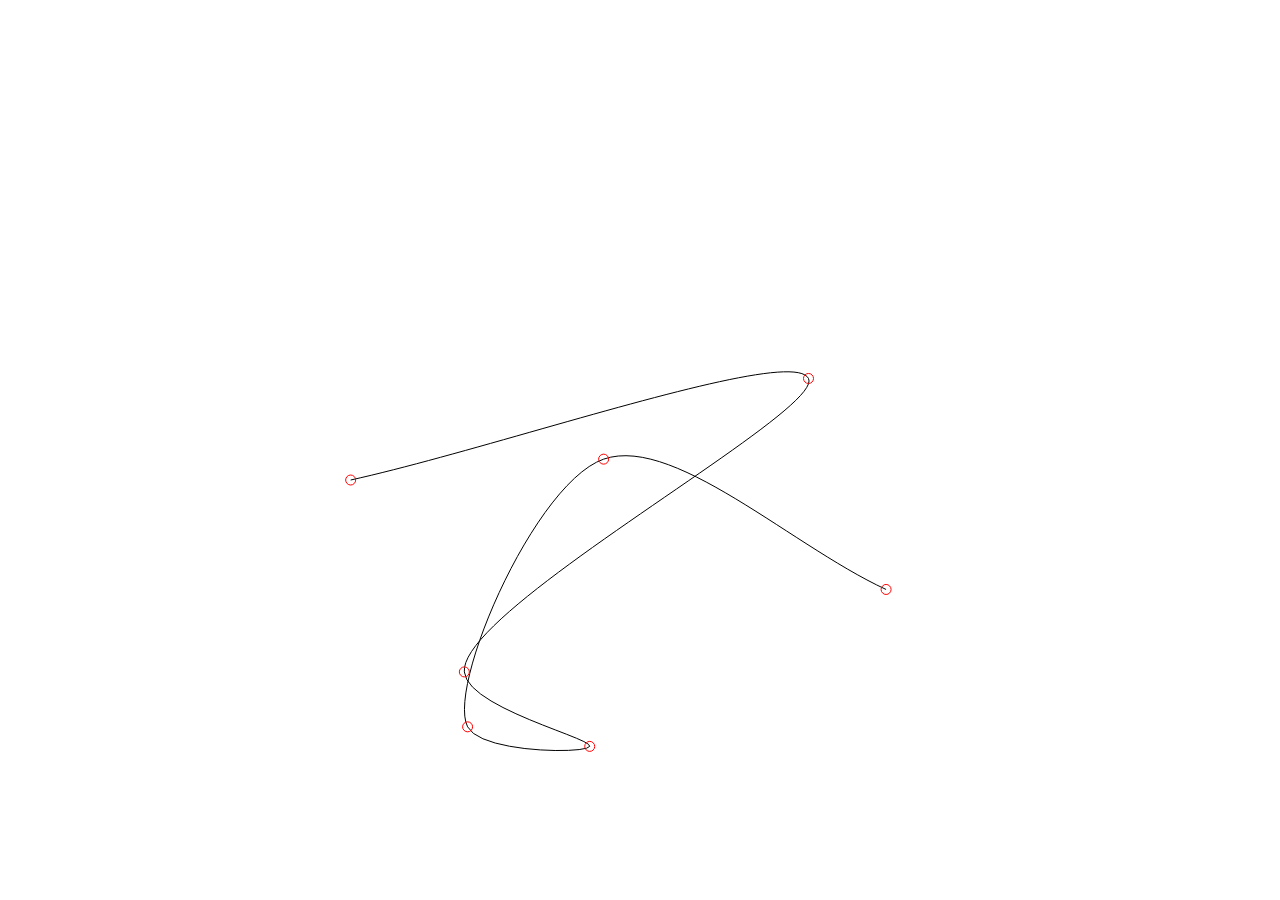
<file: client/js/catmull-rom-spline/index.html>
<!DOCTYPE html>
<html>
	<head>
		<script type="text/javascript" src="catmull-rom-spline.js"></script>
		<script type="text/javascript">
		function test_catmull_spline() {
			// set up the test canvas
			var canvas = document.getElementById("canvas"),
				ctx = canvas.getContext("2d"),
				i = 7,
				vertices = new Array(i),
				x, y;
			
			// create a bunch of random points in a circle
			while(i) {
				do {
					x = Math.random() - 0.5;
					y = Math.random() - 0.5;
				} while(x * x + y * y > 0.25);
				
				x = (x * 0.96875 + 0.5) * canvas.width;
				y = (y * 0.96875 + 0.5) * canvas.height;
				
				vertices[--i] = {"X": x, "Y": y};
			}
					
			// log what we are working with
			window.vertices = vertices;
			console.log("vertices:");
			console.log(vertices);
			
			// start timing
			console.time("spline");
			
			// find the spline points
			var spline_vertices = catmull_rom_spline().interpolate(vertices, 10, "centripetal");
			console.timeEnd("spline");
			
			console.log(spline_vertices);
			
			// now draw the spline
			ctx.strokeStyle = "#000";
			ctx.lineWidth = 1;
			ctx.beginPath();
			ctx.moveTo(spline_vertices[0].X, spline_vertices[0].Y);
			for (var i=0; i<spline_vertices.length; i++) {
				ctx.lineTo(spline_vertices[i].X, spline_vertices[i].Y);
			}
			ctx.moveTo(spline_vertices[0].X, spline_vertices[0].Y);
			ctx.closePath();
			ctx.stroke();
			
			// draw the points as circles
			ctx.strokeStyle = "#f00";
			for (var i=0; i<vertices.length; i++) {
				ctx.beginPath();
				ctx.arc(vertices[i].X, vertices[i].Y, 5, 0, Math.PI * 2, false);
				ctx.closePath();
				ctx.stroke();
			}
		}
		</script>
	</head>

	<body onload="test_catmull_spline();">
		<canvas id="canvas" width="800" height="800" style="margin-left: auto; margin-right: auto; display: block;"></canvas>
	</body>
</html>
</file>
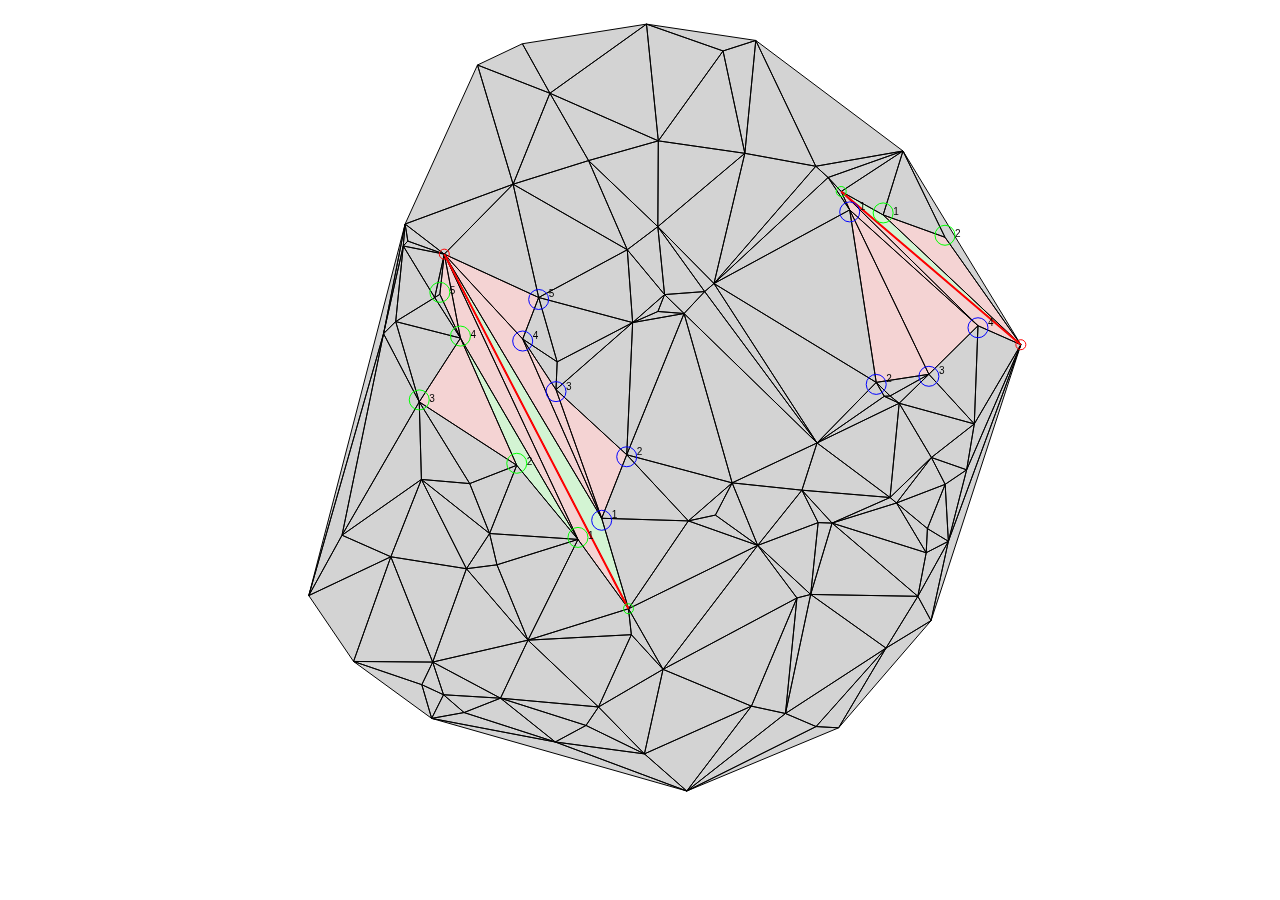
<file: client/js/lib/delaunay/index.html>
<!DOCTYPE html>
<html>
	<head>
		<script type="text/javascript" src="delaunay.js"></script>
		<script type="text/javascript">
		function test_delaunay() {
			// set up the test canvas
			var canvas = document.getElementById("canvas"),
				ctx = canvas.getContext("2d"),
				i = 100,
				vertices = new Array(i),
				x, y;
			
			// create a bunch of random points in a circle
			while(i) {
				do {
					x = Math.random() - 0.5;
					y = Math.random() - 0.5;
				} while(x * x + y * y > 0.25);
				
				x = (x * 0.96875 + 0.5) * canvas.width;
				y = (y * 0.96875 + 0.5) * canvas.height;
				
				vertices[--i] = {x: x, y: y};
			}
			
			// create some random constraint edges
			var NUM_EDGES = 2;
			var edges = [];
			for (var i=0; i<NUM_EDGES; i++) {
				edges.push([
					vertices[Math.floor(Math.random() * vertices.length)],
					vertices[Math.floor(Math.random() * vertices.length)]
				]);
			}
			
			/*if (bad_data) {
				edges = bad_data.edges;
				for (var i=0; i<bad_data.vertices.length; i++) {
					vertices[i] = {"x": bad_data.vertices[i].x, "y": bad_data.vertices[i].y};
				}
			}*/
			
			// log what we are working with
			window.vertices = vertices;
			window.edges = edges;
			console.log("vertices:");
			console.log(vertices);
			console.log("edges:");
			console.log(edges);
			
			// start timing
			console.time("both");
			
			// do the actual triangulation to create a mesh
			console.time("triangulate");
			var triangles = delaunay_triangulate(vertices);
			console.timeEnd("triangulate");
			
			// constrain the triangulation to our new edges
			console.time("constrain");
			try {
				var triangles = delaunay_constrain(vertices, edges, triangles);
			} catch (e) {
				alert(e);
				console.log(e);
			}
			console.timeEnd("constrain");
			
			// done timing
			console.timeEnd("both");
			
			// now draw the triangles
			i = triangles.length;
			while(i) {
				ctx.beginPath();
				var tri = triangles[--i];
				ctx.strokeStyle = "#000"
				ctx.lineWidth = 1;
				ctx.fillStyle = "rgba(33,33,33,0.2)"
				if (tri.edge_conflict) {
					ctx.strokeStyle = "#f00"
					ctx.lineWidth = 2;
				}
				if (tri.added) {
					//ctx.strokeStyle = "#0f0"
					//ctx.lineWidth = 1;
					ctx.strokeStyle = "#000"
					ctx.lineWidth = 1;
					// ctx.arc(tri.x, tri.y, Math.sqrt(tri.r), 0, Math.PI * 2);
					ctx.fillStyle = "rgba(200,33,33,0.2)"
				}
				if (tri.forced) {
					ctx.fillStyle = "rgba(33,200,33,0.2)"
				}
				ctx.moveTo(tri.a.x, tri.a.y);
				ctx.lineTo(tri.b.x, tri.b.y);
				ctx.lineTo(tri.c.x, tri.c.y);
				ctx.closePath();
				ctx.fill();
				ctx.stroke();
			}
			
			// now draw the constraint edge lines
			i = edges.length;
			while(i) {
				var edge = edges[--i];
				// draw the edge lines in red
				ctx.strokeStyle = "rgb(255,0,0)";
				ctx.lineWidth = 2;
				ctx.beginPath();
				ctx.moveTo(edge[0].x, edge[0].y);
				ctx.lineTo(edge[1].x, edge[1].y);
				ctx.closePath();
				ctx.stroke();
				// draw the start of the edge
				ctx.lineWidth = 1;
				ctx.beginPath();
				ctx.arc(edge[1].x, edge[1].y, 5, 0, Math.PI * 2);
				ctx.closePath();
				ctx.stroke();
				// draw the end of the edge
				ctx.strokeStyle = "rgb(0,255,0)";
				ctx.beginPath();
				ctx.arc(edge[0].x, edge[0].y, 5, 0, Math.PI * 2);
				ctx.closePath();				
				ctx.stroke();
			}
			
			// now draw poly points
			ctx.fillStyle = "#000"
			for (var p=0; p<vertices.length; p++) {
				if (vertices[p]["is_poly"]) {
					ctx.lineWidth = 1;
					ctx.strokeStyle = vertices[p]["poly_l"] ? "rgb(0,0,255)" : "rgb(0,255,0)";
					ctx.beginPath();
					ctx.arc(vertices[p].x, vertices[p].y + (vertices[p]["poly_l"] ? 2 : -2), 10, 0, Math.PI * 2);
					ctx.fillText(vertices[p]["poly_l"] || vertices[p]["poly_u"], vertices[p].x + 10, vertices[p].y);
					ctx.closePath();				
					ctx.stroke();
				};
			}
		}
		</script>
	</head>

	<body onload="test_delaunay();">
		<canvas id="canvas" width="800" height="800" style="margin-left: auto; margin-right: auto; display: block;"></canvas>
	</body>
</html>
</file>
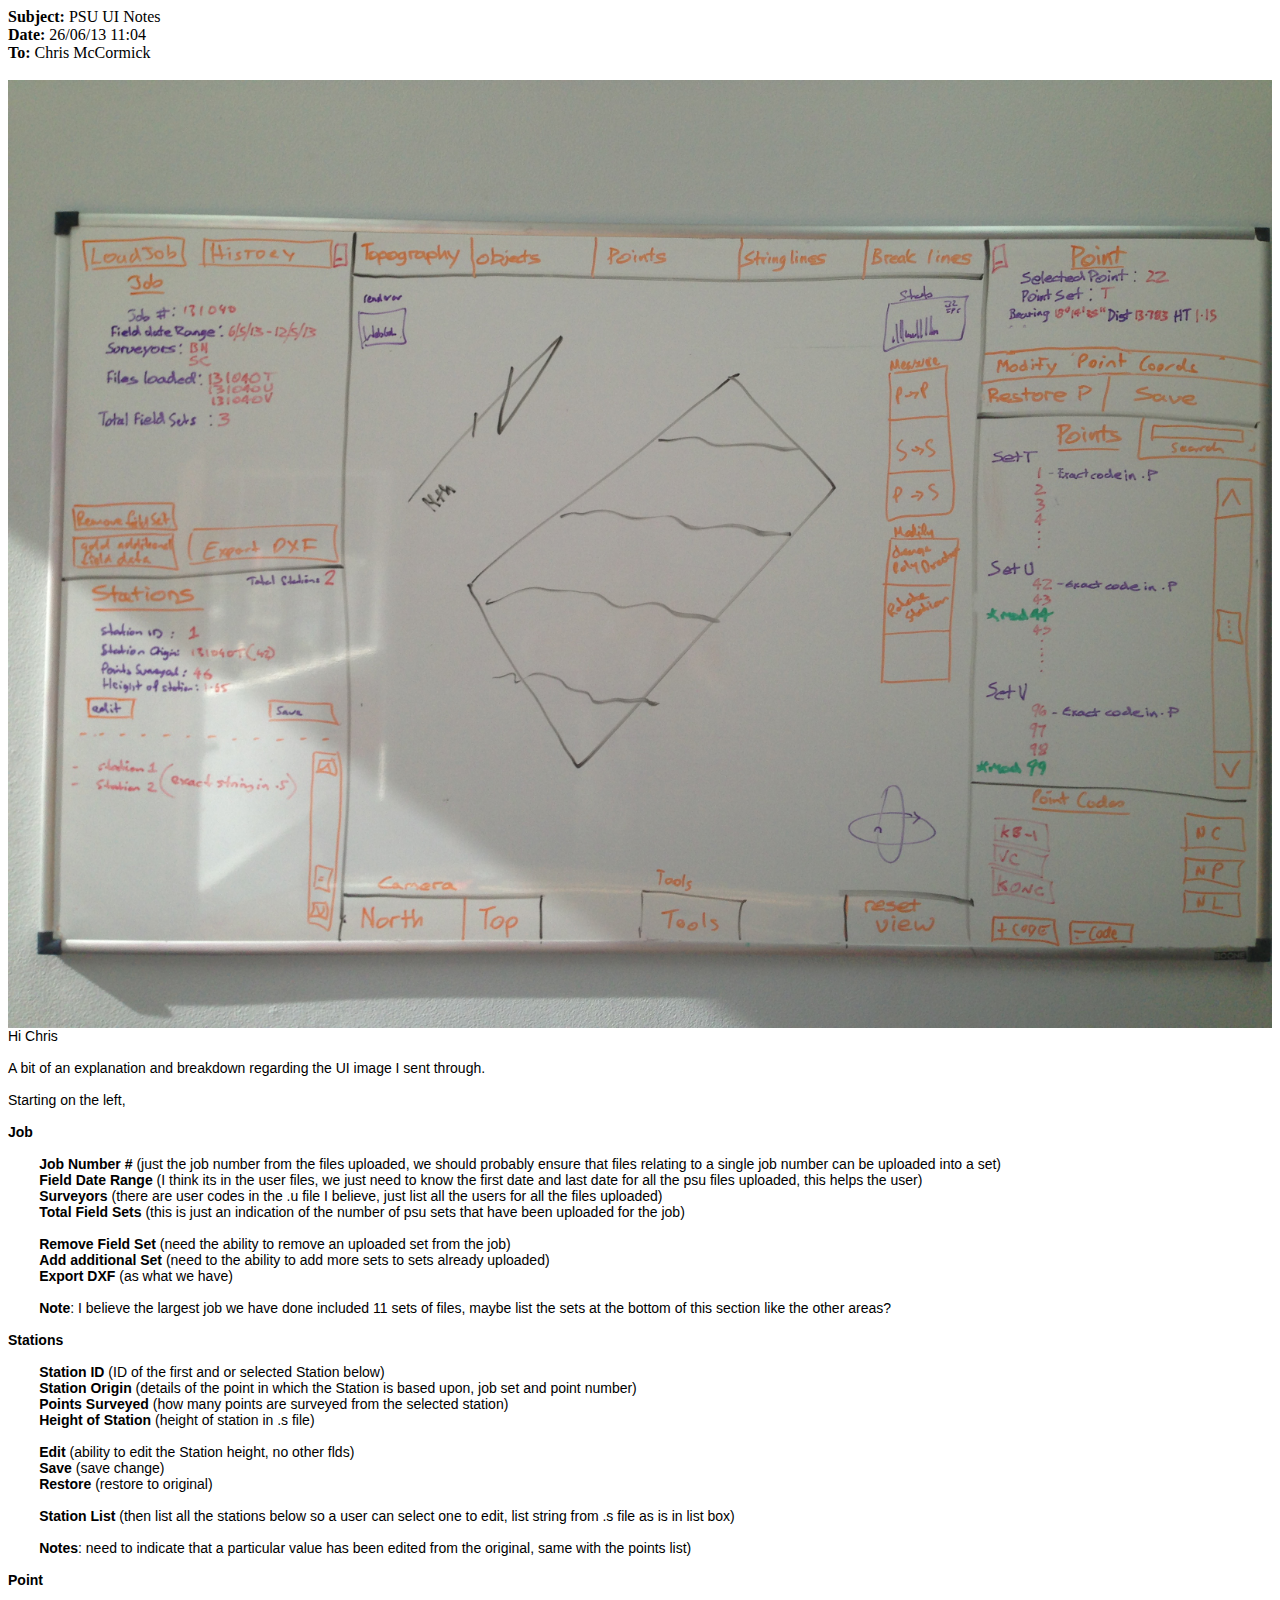
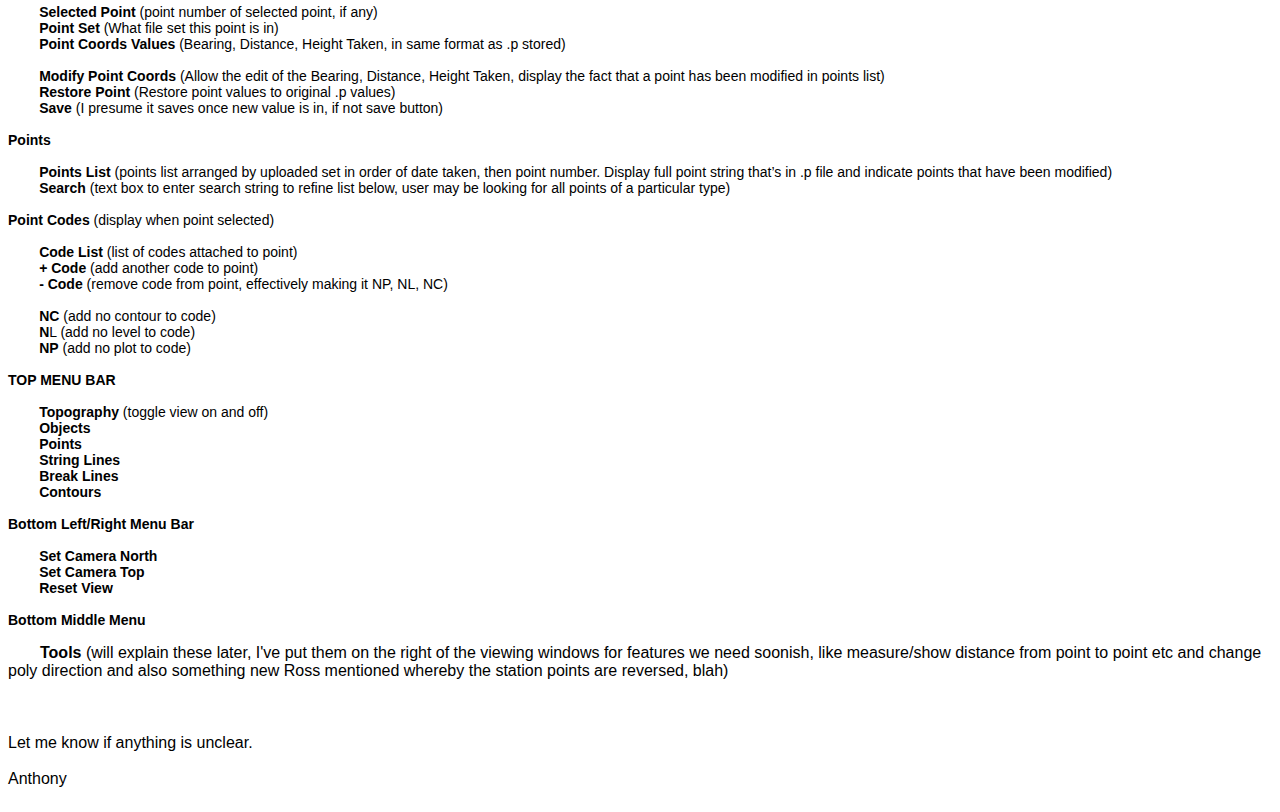
<file: documentation/spec/26-06-2013-PSU-UI-Notes.html>
<html>
<head><meta http-equiv="Content-Type" content="text/html; charset=UTF-8" />
<title>PSU UI Notes</title>
<link rel="important stylesheet" href="">
<style>div.headerdisplayname {font-weight:bold;}</style></head>
<body>
<table border=0 cellspacing=0 cellpadding=0 width="100%" class="header-part1"><tr><td><div class="headerdisplayname" style="display:inline;">Subject: </div>PSU UI Notes</td></tr><tr><td><div class="headerdisplayname" style="display:inline;">Date: </div>26/06/13 11:04</td></tr></table><table border=0 cellspacing=0 cellpadding=0 width="100%" class="header-part2"><tr><td><div class="headerdisplayname" style="display:inline;">To: </div>Chris McCormick</td></tr></table><br>
<img src='26-06-2013.jpg' width="100%"><br/>
<div class="moz-text-html"  lang="x-western"><html><head></head><body style="word-wrap: break-word; -webkit-nbsp-mode: space; -webkit-line-break: after-white-space; "><div style="color: rgb(0, 0, 0); font-family: Calibri, sans-serif; font-size: 14px; ">Hi Chris</div><div style="color: rgb(0, 0, 0); font-family: Calibri, sans-serif; font-size: 14px; "><br></div><div style="color: rgb(0, 0, 0); font-family: Calibri, sans-serif; font-size: 14px; ">A bit of an explanation and breakdown regarding the UI image I sent through.</div><div style="color: rgb(0, 0, 0); font-family: Calibri, sans-serif; font-size: 14px; "><br></div><div style="color: rgb(0, 0, 0); font-family: Calibri, sans-serif; font-size: 14px; ">Starting on the left,</div><div style="color: rgb(0, 0, 0); font-family: Calibri, sans-serif; font-size: 14px; "><br></div><div style="color: rgb(0, 0, 0); font-family: Calibri, sans-serif; font-size: 14px; "><b>Job</b></div><div style="color: rgb(0, 0, 0); font-family: Calibri, sans-serif; font-size: 14px; "><br></div><div style="color: rgb(0, 0, 0); font-family: Calibri, sans-serif; font-size: 14px; "><span class="Apple-tab-span" style="white-space:pre">	</span><b>Job Number # </b>(just the job number from the files uploaded, we should probably ensure that files relating to a single job number can be uploaded into a set)</div><div style="color: rgb(0, 0, 0); font-family: Calibri, sans-serif; font-size: 14px; "><span class="Apple-tab-span" style="white-space:pre">	</span><b>Field Date Range</b> (I think its in the user files, we just need to know the first date and last date for all the psu files uploaded, this helps the user)</div><div style="color: rgb(0, 0, 0); font-family: Calibri, sans-serif; font-size: 14px; "><span class="Apple-tab-span" style="white-space:pre">	</span><b>Surveyors</b> (there are user codes in the .u file I believe, just list all the users for all the files uploaded)</div><div style="color: rgb(0, 0, 0); font-family: Calibri, sans-serif; font-size: 14px; "><span class="Apple-tab-span" style="white-space:pre">	</span><b>Total Field Sets</b> (this is just an indication of the number of psu sets that have been uploaded for the job)</div><div style="color: rgb(0, 0, 0); font-family: Calibri, sans-serif; font-size: 14px; "><br></div><div style="color: rgb(0, 0, 0); font-family: Calibri, sans-serif; font-size: 14px; "><span class="Apple-tab-span" style="white-space:pre">	</span><b>Remove Field Set</b> (need the ability to remove an uploaded set from the job)</div><div style="color: rgb(0, 0, 0); font-family: Calibri, sans-serif; font-size: 14px; "><span class="Apple-tab-span" style="white-space:pre">	</span><b>Add additional Set</b> (need to the ability to add more sets to sets already uploaded)</div><div style="color: rgb(0, 0, 0); font-family: Calibri, sans-serif; font-size: 14px; "><span class="Apple-tab-span" style="white-space:pre">	</span><b>Export DXF </b>(as what we have)</div><div style="color: rgb(0, 0, 0); font-family: Calibri, sans-serif; font-size: 14px; "><br></div><div style="color: rgb(0, 0, 0); font-family: Calibri, sans-serif; font-size: 14px; "><span class="Apple-tab-span" style="white-space:pre">	</span><b>Note</b>: I believe the largest job we have done included 11 sets of files, maybe list the sets at the bottom of this section like the other areas?</div><div style="color: rgb(0, 0, 0); font-family: Calibri, sans-serif; font-size: 14px; "><br></div><div style="color: rgb(0, 0, 0); font-family: Calibri, sans-serif; font-size: 14px; "><b>Stations</b></div><div style="color: rgb(0, 0, 0); font-family: Calibri, sans-serif; font-size: 14px; "><br></div><div style="color: rgb(0, 0, 0); font-family: Calibri, sans-serif; font-size: 14px; "><span class="Apple-tab-span" style="white-space:pre">	</span><b>Station ID</b> (ID of the first and or selected Station below)</div><div style="color: rgb(0, 0, 0); font-family: Calibri, sans-serif; font-size: 14px; "><span class="Apple-tab-span" style="white-space:pre">	</span><b>Station Origin</b> (details of the point in which the Station is based upon, job set and point number)</div><div style="color: rgb(0, 0, 0); font-family: Calibri, sans-serif; font-size: 14px; "><span class="Apple-tab-span" style="white-space:pre">	</span><b>Points Surveyed</b> (how many points are surveyed from the selected station)</div><div style="color: rgb(0, 0, 0); font-family: Calibri, sans-serif; font-size: 14px; "><span class="Apple-tab-span" style="white-space:pre">	</span><b>Height of Station</b> (height of station in .s file)</div><div style="color: rgb(0, 0, 0); font-family: Calibri, sans-serif; font-size: 14px; "><br></div><div style="color: rgb(0, 0, 0); font-family: Calibri, sans-serif; font-size: 14px; "><span class="Apple-tab-span" style="white-space:pre">	</span><b>Edit</b> (ability to edit the Station height, no other flds)</div><div style="color: rgb(0, 0, 0); font-family: Calibri, sans-serif; font-size: 14px; "><span class="Apple-tab-span" style="white-space:pre">	</span><b>Save</b> (save change)</div><div style="color: rgb(0, 0, 0); font-family: Calibri, sans-serif; font-size: 14px; "><span class="Apple-tab-span" style="white-space:pre">	</span><b>Restore</b> (restore to original)</div><div style="color: rgb(0, 0, 0); font-family: Calibri, sans-serif; font-size: 14px; "><br></div><div style="color: rgb(0, 0, 0); font-family: Calibri, sans-serif; font-size: 14px; "><span class="Apple-tab-span" style="white-space:pre">	</span><b>Station List</b> (then list all the stations below so a user can select one to edit, list string from .s file as is in list box)</div><div style="color: rgb(0, 0, 0); font-family: Calibri, sans-serif; font-size: 14px; "><br></div><div style="color: rgb(0, 0, 0); font-family: Calibri, sans-serif; font-size: 14px; "><span class="Apple-tab-span" style="white-space:pre">	</span><b>Notes</b>: need to indicate that a particular value has been edited from the original, same with the points list)</div><div style="color: rgb(0, 0, 0); font-family: Calibri, sans-serif; font-size: 14px; "><br></div><div style="color: rgb(0, 0, 0); font-family: Calibri, sans-serif; font-size: 14px; "><b>Point</b></div><div style="color: rgb(0, 0, 0); font-family: Calibri, sans-serif; font-size: 14px; "><b><br></b></div><div style="color: rgb(0, 0, 0); font-family: Calibri, sans-serif; font-size: 14px; "><b><span class="Apple-tab-span" style="white-space:pre">	</span>Selected Point </b>(point number of selected point, if any)</div><div style="color: rgb(0, 0, 0); font-family: Calibri, sans-serif; font-size: 14px; "><span class="Apple-tab-span" style="white-space:pre">	</span><b>Point Set</b> (What file set this point is in)</div><div style="color: rgb(0, 0, 0); font-family: Calibri, sans-serif; font-size: 14px; "><span class="Apple-tab-span" style="white-space:pre">	</span><b>Point Coords Values</b> (Bearing, Distance, Height Taken, in same format as .p stored)</div><div style="color: rgb(0, 0, 0); font-family: Calibri, sans-serif; font-size: 14px; "><br></div><div style="color: rgb(0, 0, 0); font-family: Calibri, sans-serif; font-size: 14px; "><span class="Apple-tab-span" style="white-space:pre">	</span><b>Modify Point Coords </b>(Allow the edit of the&nbsp;Bearing, Distance, Height Taken, display the fact that a point has been modified in points list)</div><div style="color: rgb(0, 0, 0); font-family: Calibri, sans-serif; font-size: 14px; "><span class="Apple-tab-span" style="white-space:pre">	</span><b>Restore Point </b>(Restore point values to original .p values)</div><div style="color: rgb(0, 0, 0); font-family: Calibri, sans-serif; font-size: 14px; "><span class="Apple-tab-span" style="white-space:pre">	</span><b>Save</b> (I presume it saves once new value is in, if not save button)</div><div style="color: rgb(0, 0, 0); font-family: Calibri, sans-serif; font-size: 14px; "><br></div><div style="color: rgb(0, 0, 0); font-family: Calibri, sans-serif; font-size: 14px; "><b>Points</b></div><div style="color: rgb(0, 0, 0); font-family: Calibri, sans-serif; font-size: 14px; "><br></div><div style="color: rgb(0, 0, 0); font-family: Calibri, sans-serif; font-size: 14px; "><span class="Apple-tab-span" style="white-space:pre">	</span><b>Points List</b> (points list arranged by uploaded set in order of date taken, then point number. Display full point string that&#8217;s in .p file and indicate points that have been modified)</div><div style="color: rgb(0, 0, 0); font-family: Calibri, sans-serif; font-size: 14px; "><span class="Apple-tab-span" style="white-space:pre">	</span><b>Search</b> (text box to enter search string to refine list below, user may be looking for all points of a particular type)</div><div style="color: rgb(0, 0, 0); font-family: Calibri, sans-serif; font-size: 14px; "><br></div><div style="color: rgb(0, 0, 0); font-family: Calibri, sans-serif; font-size: 14px; "><b>Point Codes</b>&nbsp;(display when point selected)</div><div style="color: rgb(0, 0, 0); font-family: Calibri, sans-serif; font-size: 14px; "><br></div><div style="color: rgb(0, 0, 0); font-family: Calibri, sans-serif; font-size: 14px; "><span class="Apple-tab-span" style="white-space:pre">	</span><b>Code List </b>(list of codes attached to point)</div><div style="color: rgb(0, 0, 0); font-family: Calibri, sans-serif; font-size: 14px; "><span class="Apple-tab-span" style="white-space:pre">	</span><b>+ Code</b> (add another code to point)</div><div style="color: rgb(0, 0, 0); font-family: Calibri, sans-serif; font-size: 14px; "><span class="Apple-tab-span" style="white-space:pre">	</span><b>- Code</b> (remove code from point, effectively making it NP, NL, NC)</div><div style="color: rgb(0, 0, 0); font-family: Calibri, sans-serif; font-size: 14px; "><span class="Apple-tab-span" style="white-space:pre">	</span></div><div style="color: rgb(0, 0, 0); font-family: Calibri, sans-serif; font-size: 14px; "><span class="Apple-tab-span" style="white-space:pre">	</span><b>NC</b> (add no contour to code)</div><div style="color: rgb(0, 0, 0); font-family: Calibri, sans-serif; font-size: 14px; "><span class="Apple-tab-span" style="white-space:pre">	</span><b>N</b>L (add no level to code)</div><div style="color: rgb(0, 0, 0); font-family: Calibri, sans-serif; font-size: 14px; "><span class="Apple-tab-span" style="white-space:pre">	</span><b>NP</b> (add no plot to code)</div><div style="color: rgb(0, 0, 0); font-family: Calibri, sans-serif; font-size: 14px; "><br></div><div style="color: rgb(0, 0, 0); font-family: Calibri, sans-serif; font-size: 14px; "><b>TOP MENU BAR</b></div><div style="color: rgb(0, 0, 0); font-family: Calibri, sans-serif; font-size: 14px; "><b><br></b></div><div style="color: rgb(0, 0, 0); font-family: Calibri, sans-serif; font-size: 14px; "><b><span class="Apple-tab-span" style="white-space:pre">	</span>Topography </b>(toggle view on and off)</div><div style="color: rgb(0, 0, 0); font-family: Calibri, sans-serif; font-size: 14px; "><span class="Apple-tab-span" style="white-space:pre">	</span><b>Objects</b></div><div style="color: rgb(0, 0, 0); font-family: Calibri, sans-serif; font-size: 14px; "><span class="Apple-tab-span" style="white-space:pre">	</span><b>Points</b></div><div style="color: rgb(0, 0, 0); font-family: Calibri, sans-serif; font-size: 14px; "><span class="Apple-tab-span" style="white-space:pre">	</span><b>String Lines</b></div><div style="color: rgb(0, 0, 0); font-family: Calibri, sans-serif; font-size: 14px; "><span class="Apple-tab-span" style="white-space:pre">	</span><b>Break Lines</b></div><div style="color: rgb(0, 0, 0); font-family: Calibri, sans-serif; font-size: 14px; "><span class="Apple-tab-span" style="white-space:pre">	</span><b>Contours</b></div><div style="color: rgb(0, 0, 0); font-family: Calibri, sans-serif; font-size: 14px; "><br></div><div style="color: rgb(0, 0, 0); font-family: Calibri, sans-serif; font-size: 14px; "><b>Bottom Left/Right Menu Bar</b></div><div style="color: rgb(0, 0, 0); font-family: Calibri, sans-serif; font-size: 14px; "><b><br></b></div><div style="color: rgb(0, 0, 0); font-family: Calibri, sans-serif; font-size: 14px; "><b><span class="Apple-tab-span" style="white-space:pre">	</span>Set Camera North</b></div><div style="color: rgb(0, 0, 0); font-family: Calibri, sans-serif; font-size: 14px; "><b><span class="Apple-tab-span" style="white-space:pre">	</span>Set Camera Top</b></div><div style="color: rgb(0, 0, 0); font-family: Calibri, sans-serif; font-size: 14px; "><b><span class="Apple-tab-span" style="white-space:pre">	</span>Reset View</b></div><div style="color: rgb(0, 0, 0); font-family: Calibri, sans-serif; font-size: 14px; "><b><br></b></div><div style="color: rgb(0, 0, 0); font-family: Calibri, sans-serif; font-size: 14px; "><b>Bottom Middle Menu</b></div><div style="color: rgb(0, 0, 0); font-family: Calibri, sans-serif; font-size: 14px; "><b><br></b></div><div><span class="Apple-tab-span" style="font-weight: bold; color: rgb(0, 0, 0); font-family: Calibri, sans-serif; font-size: 14px; white-space: pre; ">	</span><font face="Calibri,sans-serif"><b>Tools </b>(will&nbsp;explain&nbsp;these later,&nbsp;I've&nbsp;put them on the right of the viewing windows for features we need soonish, like measure/show distance from point to point etc and change poly direction and also something new Ross mentioned whereby the station points are reversed, blah)</font></div><div><font face="Calibri,sans-serif"><br></font></div><div><font face="Calibri,sans-serif"><br></font></div><div><font face="Calibri,sans-serif"><br></font></div><div><font face="Calibri,sans-serif">L</font><font face="Calibri,sans-serif">et me know if anything is unclear.</font></div><div><font face="Calibri,sans-serif"><br></font></div><div><font face="Calibri,sans-serif">Anthony</font></div><div style="color: rgb(0, 0, 0); font-family: Calibri, sans-serif; font-size: 14px; "><br></div></body></html>

</div></body>
</html>
</table></div>
</file>
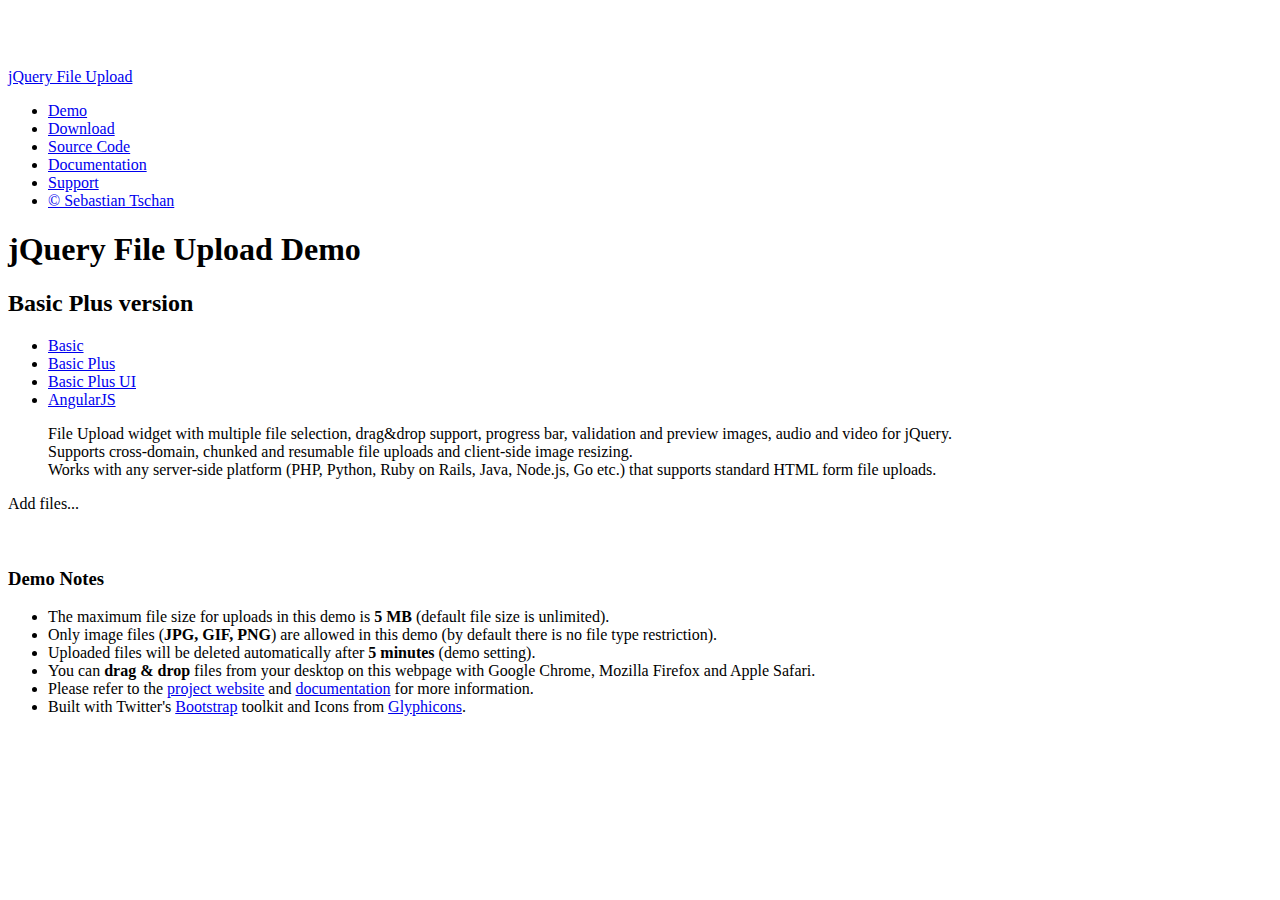
<file: client/js/lib/jquery-file-uploader/basic-plus.html>
<!DOCTYPE HTML>
<!--
/*
 * jQuery File Upload Plugin Basic Plus Demo 1.1.2
 * https://github.com/blueimp/jQuery-File-Upload
 *
 * Copyright 2013, Sebastian Tschan
 * https://blueimp.net
 *
 * Licensed under the MIT license:
 * http://www.opensource.org/licenses/MIT
 */
-->
<html lang="en">
<head>
<!-- Force latest IE rendering engine or ChromeFrame if installed -->
<!--[if IE]><meta http-equiv="X-UA-Compatible" content="IE=edge,chrome=1"><![endif]-->
<meta charset="utf-8">
<title>jQuery File Upload Demo - Basic Plus version</title>
<meta name="description" content="File Upload widget with multiple file selection, drag&amp;drop support, progress bar, validation and preview images, audio and video for jQuery. Supports cross-domain, chunked and resumable file uploads. Works with any server-side platform (Google App Engine, PHP, Python, Ruby on Rails, Java, etc.) that supports standard HTML form file uploads.">
<meta name="viewport" content="width=device-width, initial-scale=1.0">
<!-- Bootstrap CSS Toolkit styles -->
<link rel="stylesheet" href="http://blueimp.github.io/cdn/css/bootstrap.min.css">
<!-- Generic page styles -->
<link rel="stylesheet" href="css/style.css">
<!-- Bootstrap styles for responsive website layout, supporting different screen sizes -->
<link rel="stylesheet" href="http://blueimp.github.io/cdn/css/bootstrap-responsive.min.css">
<!-- Bootstrap CSS fixes for IE6 -->
<!--[if lt IE 7]><link rel="stylesheet" href="http://blueimp.github.io/cdn/css/bootstrap-ie6.min.css"><![endif]-->
<!-- CSS to style the file input field as button and adjust the Bootstrap progress bars -->
<link rel="stylesheet" href="css/jquery.fileupload-ui.css">
</head>
<body>
<div class="navbar navbar-fixed-top">
    <div class="navbar-inner">
        <div class="container">
            <a class="btn btn-navbar" data-toggle="collapse" data-target=".nav-collapse">
                <span class="icon-bar"></span>
                <span class="icon-bar"></span>
                <span class="icon-bar"></span>
            </a>
            <a class="brand" href="https://github.com/blueimp/jQuery-File-Upload">jQuery File Upload</a>
            <div class="nav-collapse">
                <ul class="nav">
                    <li class="active"><a href="http://blueimp.github.io/jQuery-File-Upload/">Demo</a></li>
                    <li><a href="https://github.com/blueimp/jQuery-File-Upload/tags">Download</a></li>
                    <li><a href="https://github.com/blueimp/jQuery-File-Upload">Source Code</a></li>
                    <li><a href="https://github.com/blueimp/jQuery-File-Upload/wiki">Documentation</a></li>
                    <li><a href="https://github.com/blueimp/jQuery-File-Upload#support">Support</a></li>
                    <li><a href="https://blueimp.net">&copy; Sebastian Tschan</a></li>
                </ul>
            </div>
        </div>
    </div>
</div>
<div class="container">
    <div class="page-header">
        <h1>jQuery File Upload Demo</h1>
        <h2 class="lead">Basic Plus version</h2>
        <ul class="nav nav-tabs">
            <li><a href="basic.html">Basic</a></li>
            <li class="active"><a href="basic-plus.html">Basic Plus</a></li>
            <li><a href="index.html">Basic Plus UI</a></li>
            <li><a href="angularjs.html">AngularJS</a></li>
        </ul>
        <blockquote>
            <p>File Upload widget with multiple file selection, drag&amp;drop support, progress bar, validation and preview images, audio and video for jQuery.<br>
            Supports cross-domain, chunked and resumable file uploads and client-side image resizing.<br>
            Works with any server-side platform (PHP, Python, Ruby on Rails, Java, Node.js, Go etc.) that supports standard HTML form file uploads.</p>
        </blockquote>
    </div>
    <!-- The fileinput-button span is used to style the file input field as button -->
    <span class="btn btn-success fileinput-button">
        <i class="icon-plus icon-white"></i>
        <span>Add files...</span>
        <!-- The file input field used as target for the file upload widget -->
        <input id="fileupload" type="file" name="files[]" multiple>
    </span>
    <br>
    <br>
    <!-- The global progress bar -->
    <div id="progress" class="progress progress-success progress-striped">
        <div class="bar"></div>
    </div>
    <!-- The container for the uploaded files -->
    <div id="files" class="files"></div>
    <br>
    <div class="well">
        <h3>Demo Notes</h3>
        <ul>
            <li>The maximum file size for uploads in this demo is <strong>5 MB</strong> (default file size is unlimited).</li>
            <li>Only image files (<strong>JPG, GIF, PNG</strong>) are allowed in this demo (by default there is no file type restriction).</li>
            <li>Uploaded files will be deleted automatically after <strong>5 minutes</strong> (demo setting).</li>
            <li>You can <strong>drag &amp; drop</strong> files from your desktop on this webpage with Google Chrome, Mozilla Firefox and Apple Safari.</li>
            <li>Please refer to the <a href="https://github.com/blueimp/jQuery-File-Upload">project website</a> and <a href="https://github.com/blueimp/jQuery-File-Upload/wiki">documentation</a> for more information.</li>
            <li>Built with Twitter's <a href="http://twitter.github.com/bootstrap/">Bootstrap</a> toolkit and Icons from <a href="http://glyphicons.com/">Glyphicons</a>.</li>
        </ul>
    </div>
</div>
<script src="//ajax.googleapis.com/ajax/libs/jquery/1.10.1/jquery.min.js"></script>
<!-- The jQuery UI widget factory, can be omitted if jQuery UI is already included -->
<script src="js/vendor/jquery.ui.widget.js"></script>
<!-- The Load Image plugin is included for the preview images and image resizing functionality -->
<script src="http://blueimp.github.io/JavaScript-Load-Image/load-image.min.js"></script>
<!-- The Canvas to Blob plugin is included for image resizing functionality -->
<script src="http://blueimp.github.io/JavaScript-Canvas-to-Blob/canvas-to-blob.min.js"></script>
<!-- The Iframe Transport is required for browsers without support for XHR file uploads -->
<script src="js/jquery.iframe-transport.js"></script>
<!-- The basic File Upload plugin -->
<script src="js/jquery.fileupload.js"></script>
<!-- The File Upload processing plugin -->
<script src="js/jquery.fileupload-process.js"></script>
<!-- The File Upload image preview & resize plugin -->
<script src="js/jquery.fileupload-image.js"></script>
<!-- The File Upload audio preview plugin -->
<script src="js/jquery.fileupload-audio.js"></script>
<!-- The File Upload video preview plugin -->
<script src="js/jquery.fileupload-video.js"></script>
<!-- The File Upload validation plugin -->
<script src="js/jquery.fileupload-validate.js"></script>
<script>
/*jslint unparam: true */
/*global window, $ */
$(function () {
    'use strict';
    // Change this to the location of your server-side upload handler:
    var url = (window.location.hostname === 'blueimp.github.io' ||
                window.location.hostname === 'blueimp.github.io') ?
                '//jquery-file-upload.appspot.com/' : 'server/php/',
        uploadButton = $('<button/>')
            .addClass('btn')
            .prop('disabled', true)
            .text('Processing...')
            .on('click', function () {
                var $this = $(this),
                    data = $this.data();
                $this
                    .off('click')
                    .text('Abort')
                    .on('click', function () {
                        $this.remove();
                        data.abort();
                    });
                data.submit().always(function () {
                    $this.remove();
                });
            });
    $('#fileupload').fileupload({
        url: url,
        dataType: 'json',
        autoUpload: false,
        acceptFileTypes: /(\.|\/)(gif|jpe?g|png)$/i,
        maxFileSize: 5000000, // 5 MB
        loadImageMaxFileSize: 15000000, // 10MB
        // Enable image resizing, except for Android and Opera,
        // which actually support image resizing, but fail to
        // send Blob objects via XHR requests:
        disableImageResize: /Android(?!.*Chrome)|Opera/
            .test(window.navigator && navigator.userAgent),
        previewMaxWidth: 100,
        previewMaxHeight: 100,
        previewCrop: true
    }).on('fileuploadadd', function (e, data) {
        data.context = $('<div/>').appendTo('#files');
        $.each(data.files, function (index, file) {
            var node = $('<p/>')
                    .append($('<span/>').text(file.name));
            if (!index) {
                node
                    .append('<br>')
                    .append(uploadButton.clone(true).data(data));
            }
            node.appendTo(data.context);
        });
    }).on('fileuploadprocessalways', function (e, data) {
        var index = data.index,
            file = data.files[index],
            node = $(data.context.children()[index]);
        if (file.preview) {
            node
                .prepend('<br>')
                .prepend(file.preview);
        }
        if (file.error) {
            node
                .append('<br>')
                .append(file.error);
        }
        if (index + 1 === data.files.length) {
            data.context.find('button')
                .text('Upload')
                .prop('disabled', !!data.files.error);
        }
    }).on('fileuploadprogressall', function (e, data) {
        var progress = parseInt(data.loaded / data.total * 100, 10);
        $('#progress .bar').css(
            'width',
            progress + '%'
        );
    }).on('fileuploaddone', function (e, data) {
        $.each(data.result.files, function (index, file) {
            var link = $('<a>')
                .attr('target', '_blank')
                .prop('href', file.url);
            $(data.context.children()[index])
                .wrap(link);
        });
    }).on('fileuploadfail', function (e, data) {
        $.each(data.result.files, function (index, file) {
            var error = $('<span/>').text(file.error);
            $(data.context.children()[index])
                .append('<br>')
                .append(error);
        });
    });
});
</script>
</body> 
</html>
</file>
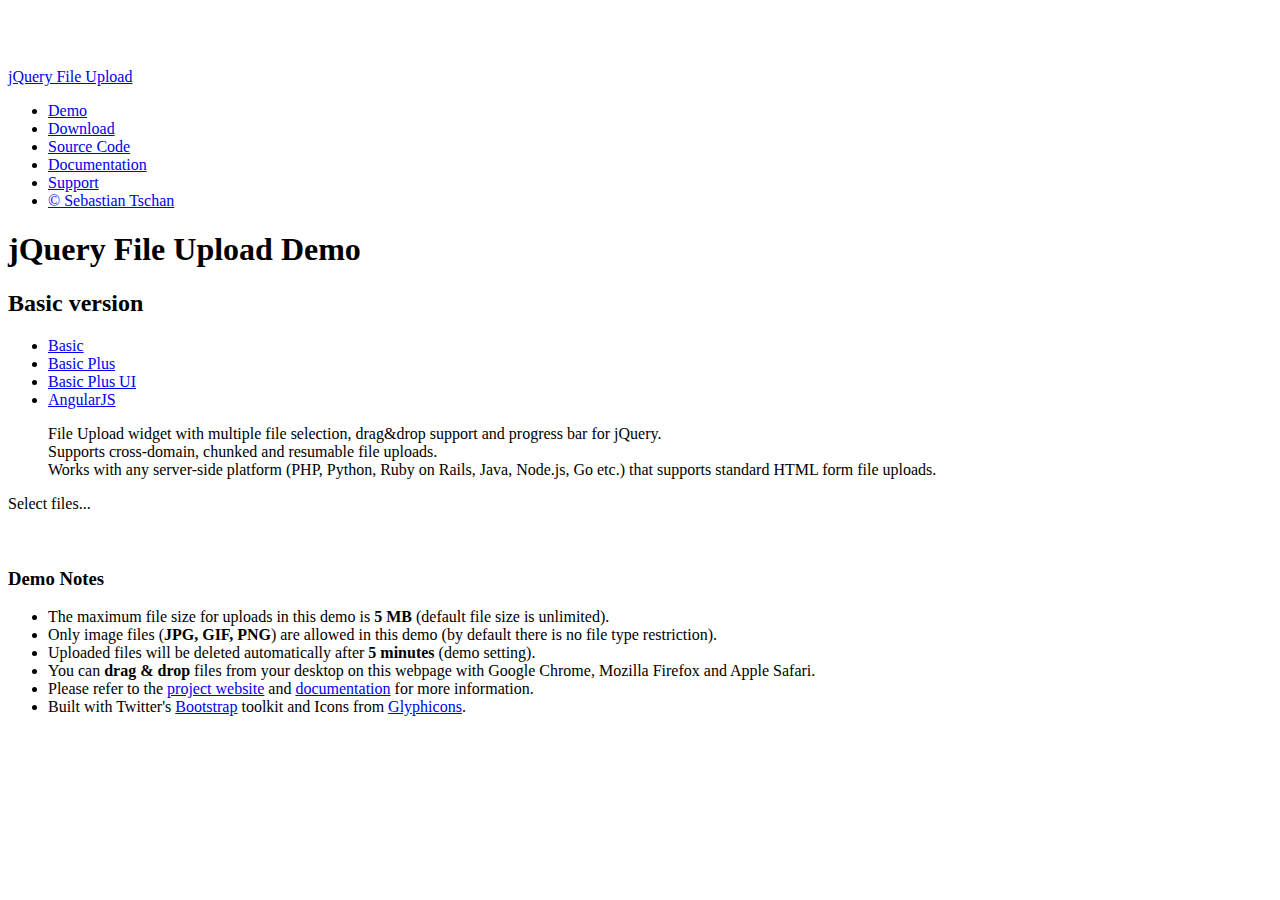
<file: client/js/lib/jquery-file-uploader/basic.html>
<!DOCTYPE HTML>
<!--
/*
 * jQuery File Upload Plugin Basic Demo 1.0.1
 * https://github.com/blueimp/jQuery-File-Upload
 *
 * Copyright 2013, Sebastian Tschan
 * https://blueimp.net
 *
 * Licensed under the MIT license:
 * http://www.opensource.org/licenses/MIT
 */
-->
<html lang="en">
<head>
<!-- Force latest IE rendering engine or ChromeFrame if installed -->
<!--[if IE]><meta http-equiv="X-UA-Compatible" content="IE=edge,chrome=1"><![endif]-->
<meta charset="utf-8">
<title>jQuery File Upload Demo - Basic version</title>
<meta name="description" content="File Upload widget with multiple file selection, drag&amp;drop support and progress bar for jQuery. Supports cross-domain, chunked and resumable file uploads. Works with any server-side platform (PHP, Python, Ruby on Rails, Java, Node.js, Go etc.) that supports standard HTML form file uploads.">
<meta name="viewport" content="width=device-width, initial-scale=1.0">
<!-- Bootstrap CSS Toolkit styles -->
<link rel="stylesheet" href="http://blueimp.github.io/cdn/css/bootstrap.min.css">
<!-- Generic page styles -->
<link rel="stylesheet" href="css/style.css">
<!-- Bootstrap styles for responsive website layout, supporting different screen sizes -->
<link rel="stylesheet" href="http://blueimp.github.io/cdn/css/bootstrap-responsive.min.css">
<!-- Bootstrap CSS fixes for IE6 -->
<!--[if lt IE 7]><link rel="stylesheet" href="http://blueimp.github.io/cdn/css/bootstrap-ie6.min.css"><![endif]-->
<!-- CSS to style the file input field as button and adjust the Bootstrap progress bars -->
<link rel="stylesheet" href="css/jquery.fileupload-ui.css">
</head>
<body>
<div class="navbar navbar-fixed-top">
    <div class="navbar-inner">
        <div class="container">
            <a class="btn btn-navbar" data-toggle="collapse" data-target=".nav-collapse">
                <span class="icon-bar"></span>
                <span class="icon-bar"></span>
                <span class="icon-bar"></span>
            </a>
            <a class="brand" href="https://github.com/blueimp/jQuery-File-Upload">jQuery File Upload</a>
            <div class="nav-collapse">
                <ul class="nav">
                    <li class="active"><a href="http://blueimp.github.io/jQuery-File-Upload/">Demo</a></li>
                    <li><a href="https://github.com/blueimp/jQuery-File-Upload/tags">Download</a></li>
                    <li><a href="https://github.com/blueimp/jQuery-File-Upload">Source Code</a></li>
                    <li><a href="https://github.com/blueimp/jQuery-File-Upload/wiki">Documentation</a></li>
                    <li><a href="https://github.com/blueimp/jQuery-File-Upload#support">Support</a></li>
                    <li><a href="https://blueimp.net">&copy; Sebastian Tschan</a></li>
                </ul>
            </div>
        </div>
    </div>
</div>
<div class="container">
    <div class="page-header">
        <h1>jQuery File Upload Demo</h1>
        <h2 class="lead">Basic version</h2>
        <ul class="nav nav-tabs">
            <li class="active"><a href="basic.html">Basic</a></li>
            <li><a href="basic-plus.html">Basic Plus</a></li>
            <li><a href="index.html">Basic Plus UI</a></li>
            <li><a href="angularjs.html">AngularJS</a></li>
        </ul>
        <blockquote>
            <p>File Upload widget with multiple file selection, drag&amp;drop support and progress bar for jQuery.<br>
            Supports cross-domain, chunked and resumable file uploads.<br>
            Works with any server-side platform (PHP, Python, Ruby on Rails, Java, Node.js, Go etc.) that supports standard HTML form file uploads.</p>
        </blockquote>
    </div>
    <!-- The fileinput-button span is used to style the file input field as button -->
    <span class="btn btn-success fileinput-button">
        <i class="icon-plus icon-white"></i>
        <span>Select files...</span>
        <!-- The file input field used as target for the file upload widget -->
        <input id="fileupload" type="file" name="files[]" multiple>
    </span>
    <br>
    <br>
    <!-- The global progress bar -->
    <div id="progress" class="progress progress-success progress-striped">
        <div class="bar"></div>
    </div>
    <!-- The container for the uploaded files -->
    <div id="files" class="files"></div>
    <br>
    <div class="well">
        <h3>Demo Notes</h3>
        <ul>
            <li>The maximum file size for uploads in this demo is <strong>5 MB</strong> (default file size is unlimited).</li>
            <li>Only image files (<strong>JPG, GIF, PNG</strong>) are allowed in this demo (by default there is no file type restriction).</li>
            <li>Uploaded files will be deleted automatically after <strong>5 minutes</strong> (demo setting).</li>
            <li>You can <strong>drag &amp; drop</strong> files from your desktop on this webpage with Google Chrome, Mozilla Firefox and Apple Safari.</li>
            <li>Please refer to the <a href="https://github.com/blueimp/jQuery-File-Upload">project website</a> and <a href="https://github.com/blueimp/jQuery-File-Upload/wiki">documentation</a> for more information.</li>
            <li>Built with Twitter's <a href="http://twitter.github.com/bootstrap/">Bootstrap</a> toolkit and Icons from <a href="http://glyphicons.com/">Glyphicons</a>.</li>
        </ul>
    </div>
</div>
<script src="//ajax.googleapis.com/ajax/libs/jquery/1.10.1/jquery.min.js"></script>
<!-- The jQuery UI widget factory, can be omitted if jQuery UI is already included -->
<script src="js/vendor/jquery.ui.widget.js"></script>
<!-- The Iframe Transport is required for browsers without support for XHR file uploads -->
<script src="js/jquery.iframe-transport.js"></script>
<!-- The basic File Upload plugin -->
<script src="js/jquery.fileupload.js"></script>
<script>
/*jslint unparam: true */
/*global window, $ */
$(function () {
    'use strict';
    // Change this to the location of your server-side upload handler:
    var url = (window.location.hostname === 'blueimp.github.io' ||
                window.location.hostname === 'blueimp.github.io') ?
                '//jquery-file-upload.appspot.com/' : 'server/php/';
    $('#fileupload').fileupload({
        url: url,
        dataType: 'json',
        done: function (e, data) {
            $.each(data.result.files, function (index, file) {
                $('<p/>').text(file.name).appendTo('#files');
            });
        },
        progressall: function (e, data) {
            var progress = parseInt(data.loaded / data.total * 100, 10);
            $('#progress .bar').css(
                'width',
                progress + '%'
            );
        }
    });
});
</script>
</body> 
</html>
</file>
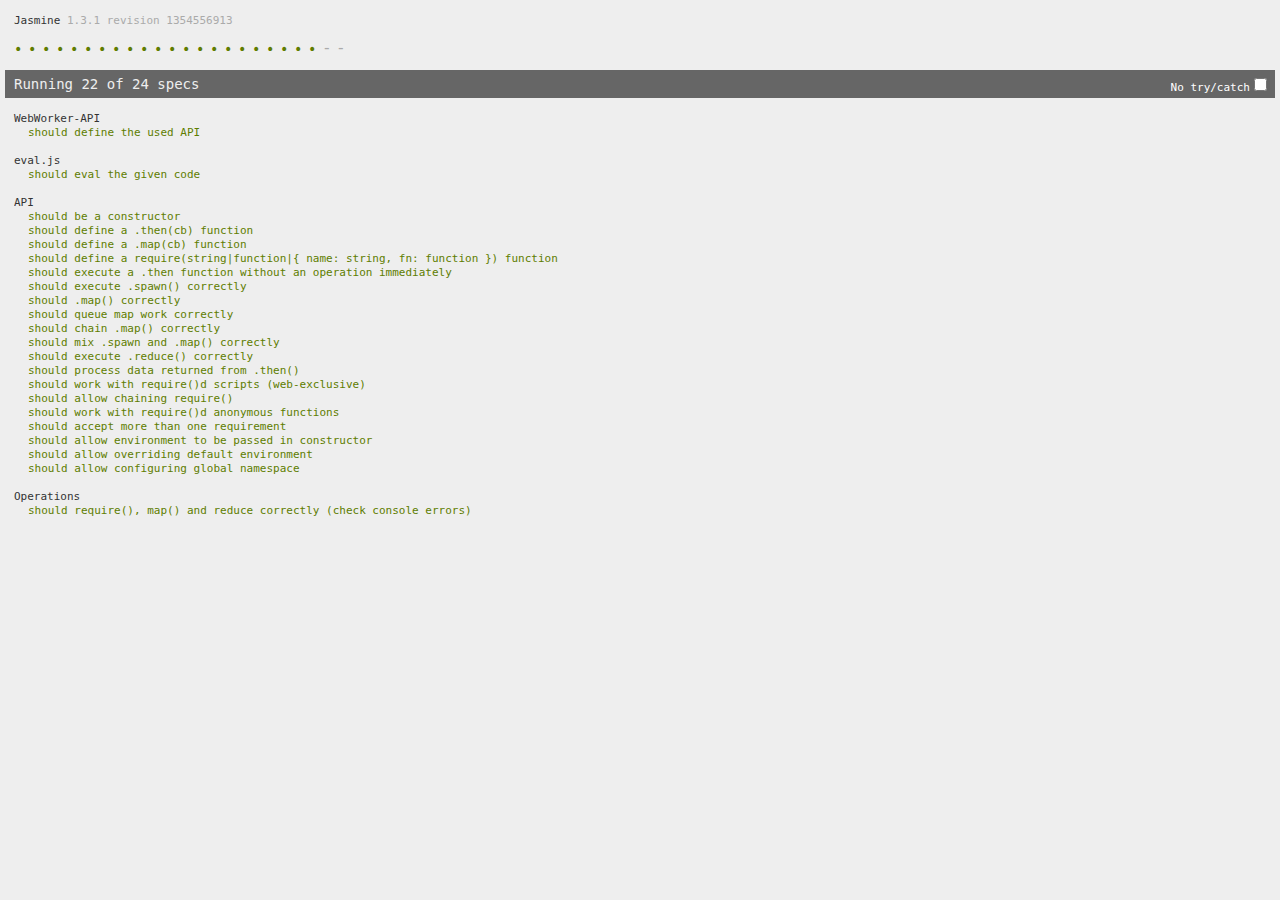
<file: client/js/lib/parallel.js/SpecRunner.html>
<!DOCTYPE html>
<html>
<head>
    <title>Jasmine Spec Runner</title>

    <link rel="stylesheet" type="text/css" href="test/jasmine/jasmine.css">
    <script type="text/javascript" src="test/jasmine/jasmine.js"></script>
    <script type="text/javascript" src="test/jasmine/jasmine-html.js"></script>

    <!-- include source files here... -->
    <script type="text/javascript" src="lib/parallel.js"></script>

    <!-- include spec files here... -->
    <script type="text/javascript" src="test/specs/worker.spec.js"></script>
    <script type="text/javascript" src="test/specs/eval.spec.js"></script>
    <script type="text/javascript" src="test/specs/api.spec.js"></script>
    <script type="text/javascript" src="test/specs/operations.spec.js"></script>
    <script type="text/javascript" src="test/specs/performance.spec.js"></script>
    <script type="text/javascript" src="test/specs/regressions.spec.js"></script>

    <script type="text/javascript">
        (function () {
            var jasmineEnv = jasmine.getEnv();
            jasmineEnv.updateInterval = 1000;

            var htmlReporter = new jasmine.HtmlReporter();

            jasmineEnv.addReporter(htmlReporter);

            jasmineEnv.specFilter = function (spec) {
                return htmlReporter.specFilter(spec);
            };

            window.onload = function () {
                jasmineEnv.execute();
            };
        })();
    </script>
</head>

<body>
</body>
</html>
</file>
<file: client/js/lib/parallel.js/test/jasmine/jasmine.css>
body { background-color: #eeeeee; padding: 0; margin: 5px; overflow-y: scroll; }

#HTMLReporter { font-size: 11px; font-family: Monaco, "Lucida Console", monospace; line-height: 14px; color: #333333; }
#HTMLReporter a { text-decoration: none; }
#HTMLReporter a:hover { text-decoration: underline; }
#HTMLReporter p, #HTMLReporter h1, #HTMLReporter h2, #HTMLReporter h3, #HTMLReporter h4, #HTMLReporter h5, #HTMLReporter h6 { margin: 0; line-height: 14px; }
#HTMLReporter .banner, #HTMLReporter .symbolSummary, #HTMLReporter .summary, #HTMLReporter .resultMessage, #HTMLReporter .specDetail .description, #HTMLReporter .alert .bar, #HTMLReporter .stackTrace { padding-left: 9px; padding-right: 9px; }
#HTMLReporter #jasmine_content { position: fixed; right: 100%; }
#HTMLReporter .version { color: #aaaaaa; }
#HTMLReporter .banner { margin-top: 14px; }
#HTMLReporter .duration { color: #aaaaaa; float: right; }
#HTMLReporter .symbolSummary { overflow: hidden; *zoom: 1; margin: 14px 0; }
#HTMLReporter .symbolSummary li { display: block; float: left; height: 7px; width: 14px; margin-bottom: 7px; font-size: 16px; }
#HTMLReporter .symbolSummary li.passed { font-size: 14px; }
#HTMLReporter .symbolSummary li.passed:before { color: #5e7d00; content: "\02022"; }
#HTMLReporter .symbolSummary li.failed { line-height: 9px; }
#HTMLReporter .symbolSummary li.failed:before { color: #b03911; content: "x"; font-weight: bold; margin-left: -1px; }
#HTMLReporter .symbolSummary li.skipped { font-size: 14px; }
#HTMLReporter .symbolSummary li.skipped:before { color: #bababa; content: "\02022"; }
#HTMLReporter .symbolSummary li.pending { line-height: 11px; }
#HTMLReporter .symbolSummary li.pending:before { color: #aaaaaa; content: "-"; }
#HTMLReporter .exceptions { color: #fff; float: right; margin-top: 5px; margin-right: 5px; }
#HTMLReporter .bar { line-height: 28px; font-size: 14px; display: block; color: #eee; }
#HTMLReporter .runningAlert { background-color: #666666; }
#HTMLReporter .skippedAlert { background-color: #aaaaaa; }
#HTMLReporter .skippedAlert:first-child { background-color: #333333; }
#HTMLReporter .skippedAlert:hover { text-decoration: none; color: white; text-decoration: underline; }
#HTMLReporter .passingAlert { background-color: #a6b779; }
#HTMLReporter .passingAlert:first-child { background-color: #5e7d00; }
#HTMLReporter .failingAlert { background-color: #cf867e; }
#HTMLReporter .failingAlert:first-child { background-color: #b03911; }
#HTMLReporter .results { margin-top: 14px; }
#HTMLReporter #details { display: none; }
#HTMLReporter .resultsMenu, #HTMLReporter .resultsMenu a { background-color: #fff; color: #333333; }
#HTMLReporter.showDetails .summaryMenuItem { font-weight: normal; text-decoration: inherit; }
#HTMLReporter.showDetails .summaryMenuItem:hover { text-decoration: underline; }
#HTMLReporter.showDetails .detailsMenuItem { font-weight: bold; text-decoration: underline; }
#HTMLReporter.showDetails .summary { display: none; }
#HTMLReporter.showDetails #details { display: block; }
#HTMLReporter .summaryMenuItem { font-weight: bold; text-decoration: underline; }
#HTMLReporter .summary { margin-top: 14px; }
#HTMLReporter .summary .suite .suite, #HTMLReporter .summary .specSummary { margin-left: 14px; }
#HTMLReporter .summary .specSummary.passed a { color: #5e7d00; }
#HTMLReporter .summary .specSummary.failed a { color: #b03911; }
#HTMLReporter .description + .suite { margin-top: 0; }
#HTMLReporter .suite { margin-top: 14px; }
#HTMLReporter .suite a { color: #333333; }
#HTMLReporter #details .specDetail { margin-bottom: 28px; }
#HTMLReporter #details .specDetail .description { display: block; color: white; background-color: #b03911; }
#HTMLReporter .resultMessage { padding-top: 14px; color: #333333; }
#HTMLReporter .resultMessage span.result { display: block; }
#HTMLReporter .stackTrace { margin: 5px 0 0 0; max-height: 224px; overflow: auto; line-height: 18px; color: #666666; border: 1px solid #ddd; background: white; white-space: pre; }

#TrivialReporter { padding: 8px 13px; position: absolute; top: 0; bottom: 0; left: 0; right: 0; overflow-y: scroll; background-color: white; font-family: "Helvetica Neue Light", "Lucida Grande", "Calibri", "Arial", sans-serif; /*.resultMessage {*/ /*white-space: pre;*/ /*}*/ }
#TrivialReporter a:visited, #TrivialReporter a { color: #303; }
#TrivialReporter a:hover, #TrivialReporter a:active { color: blue; }
#TrivialReporter .run_spec { float: right; padding-right: 5px; font-size: .8em; text-decoration: none; }
#TrivialReporter .banner { color: #303; background-color: #fef; padding: 5px; }
#TrivialReporter .logo { float: left; font-size: 1.1em; padding-left: 5px; }
#TrivialReporter .logo .version { font-size: .6em; padding-left: 1em; }
#TrivialReporter .runner.running { background-color: yellow; }
#TrivialReporter .options { text-align: right; font-size: .8em; }
#TrivialReporter .suite { border: 1px outset gray; margin: 5px 0; padding-left: 1em; }
#TrivialReporter .suite .suite { margin: 5px; }
#TrivialReporter .suite.passed { background-color: #dfd; }
#TrivialReporter .suite.failed { background-color: #fdd; }
#TrivialReporter .spec { margin: 5px; padding-left: 1em; clear: both; }
#TrivialReporter .spec.failed, #TrivialReporter .spec.passed, #TrivialReporter .spec.skipped { padding-bottom: 5px; border: 1px solid gray; }
#TrivialReporter .spec.failed { background-color: #fbb; border-color: red; }
#TrivialReporter .spec.passed { background-color: #bfb; border-color: green; }
#TrivialReporter .spec.skipped { background-color: #bbb; }
#TrivialReporter .messages { border-left: 1px dashed gray; padding-left: 1em; padding-right: 1em; }
#TrivialReporter .passed { background-color: #cfc; display: none; }
#TrivialReporter .failed { background-color: #fbb; }
#TrivialReporter .skipped { color: #777; background-color: #eee; display: none; }
#TrivialReporter .resultMessage span.result { display: block; line-height: 2em; color: black; }
#TrivialReporter .resultMessage .mismatch { color: black; }
#TrivialReporter .stackTrace { white-space: pre; font-size: .8em; margin-left: 10px; max-height: 5em; overflow: auto; border: 1px inset red; padding: 1em; background: #eef; }
#TrivialReporter .finished-at { padding-left: 1em; font-size: .6em; }
#TrivialReporter.show-passed .passed, #TrivialReporter.show-skipped .skipped { display: block; }
#TrivialReporter #jasmine_content { position: fixed; right: 100%; }
#TrivialReporter .runner { border: 1px solid gray; display: block; margin: 5px 0; padding: 2px 0 2px 10px; }
</file>
<file: client/js/lib/jquery-file-uploader/css/style.css>
@charset "UTF-8";
/*
 * jQuery File Upload Plugin CSS Example 8.0
 * https://github.com/blueimp/jQuery-File-Upload
 *
 * Copyright 2013, Sebastian Tschan
 * https://blueimp.net
 *
 * Licensed under the MIT license:
 * http://www.opensource.org/licenses/MIT
 */

body {
  padding-top: 60px;
}

.ng-cloak {
  display: none;
}
</file>
